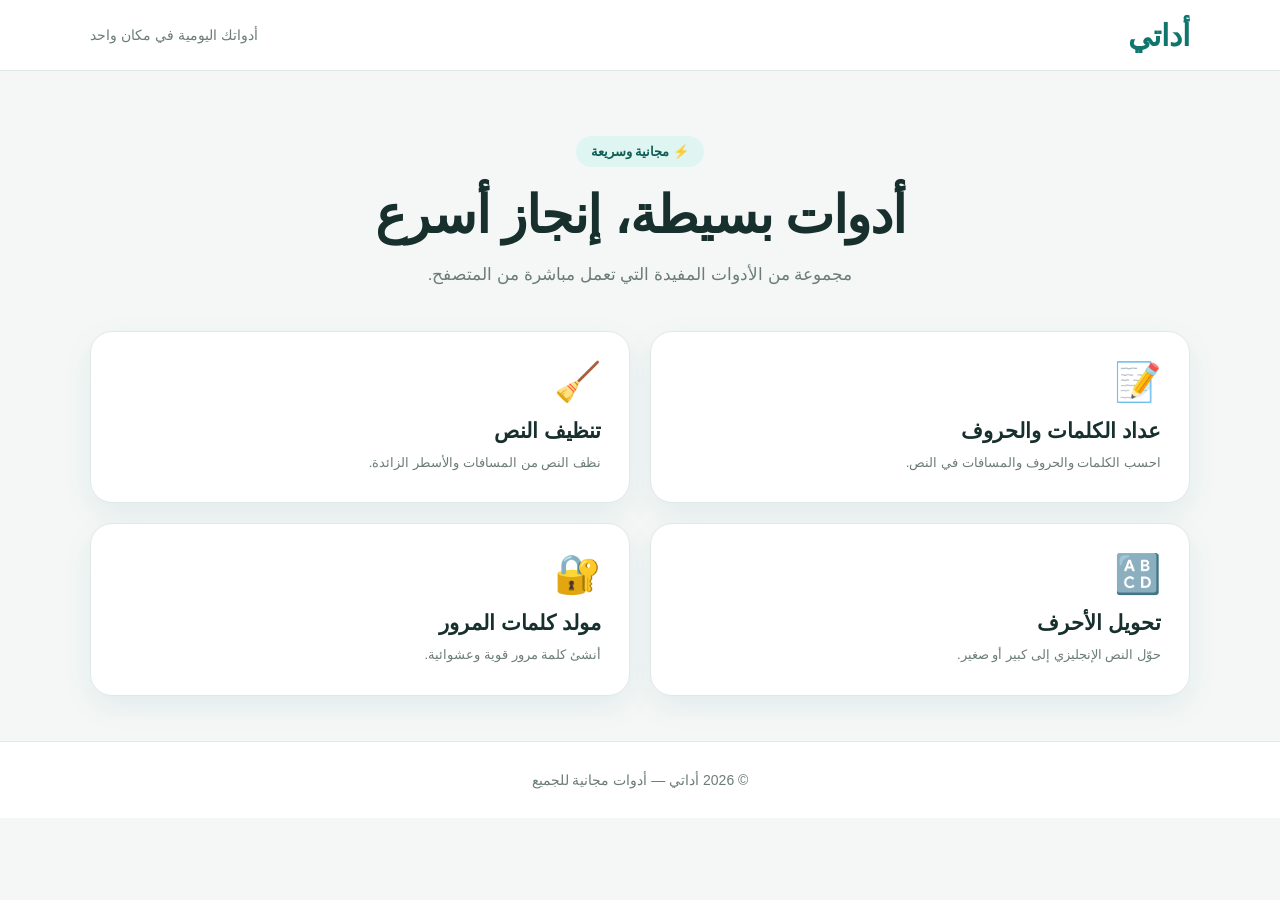
<file: index.html>
<!DOCTYPE html>
<html lang="ar" dir="rtl">
<head>
  <meta charset="UTF-8">
  <meta name="viewport" content="width=device-width, initial-scale=1.0">
  <meta name="description" content="أداتي - أدوات مجانية وسريعة للنصوص وكلمات المرور وغيرها.">
  <meta name="theme-color" content="#0f766e">
  <title>أداتي - أدوات مجانية</title>
  <link rel="stylesheet" href="style.css">
</head>

<body>

<header class="header">
  <div class="container nav">
    <div class="logo">أداتي</div>
    <div class="tagline">أدواتك اليومية في مكان واحد</div>
  </div>
</header>

<main class="container">

  <section class="hero">
    <span class="badge">⚡ مجانية وسريعة</span>
    <h1>أدوات بسيطة، إنجاز أسرع</h1>
    <p>مجموعة من الأدوات المفيدة التي تعمل مباشرة من المتصفح.</p>
  </section>

  <section class="tools-grid">

    <button class="tool-card" onclick="openTool('counter')">
      <span class="tool-icon">📝</span>
      <h2>عداد الكلمات والحروف</h2>
      <p>احسب الكلمات والحروف والمسافات في النص.</p>
    </button>

    <button class="tool-card" onclick="openTool('cleaner')">
      <span class="tool-icon">🧹</span>
      <h2>تنظيف النص</h2>
      <p>نظف النص من المسافات والأسطر الزائدة.</p>
    </button>

    <button class="tool-card" onclick="openTool('case')">
      <span class="tool-icon">🔠</span>
      <h2>تحويل الأحرف</h2>
      <p>حوّل النص الإنجليزي إلى كبير أو صغير.</p>
    </button>

    <button class="tool-card" onclick="openTool('password')">
      <span class="tool-icon">🔐</span>
      <h2>مولد كلمات المرور</h2>
      <p>أنشئ كلمة مرور قوية وعشوائية.</p>
    </button>

  </section>

  <section id="toolArea" class="tool-area hidden">

    <button class="back-btn" onclick="closeTool()">← العودة للأدوات</button>

    <div id="counterTool" class="tool hidden">
      <h2>📝 عداد الكلمات والحروف</h2>
      <textarea id="counterText" placeholder="اكتب أو الصق النص هنا..."></textarea>

      <div class="stats">
        <div><strong id="words">0</strong><span>كلمات</span></div>
        <div><strong id="chars">0</strong><span>حروف</span></div>
        <div><strong id="noSpaces">0</strong><span>بدون مسافات</span></div>
      </div>

      <div class="actions">
        <button onclick="copyText('counterText')">نسخ</button>
        <button onclick="clearText('counterText')">مسح</button>
      </div>
    </div>

    <div id="cleanerTool" class="tool hidden">
      <h2>🧹 تنظيف النص</h2>
      <textarea id="cleanText" placeholder="ضع النص الذي تريد تنظيفه هنا..."></textarea>

      <div class="actions">
        <button onclick="cleanText()">تنظيف النص</button>
        <button onclick="copyText('cleanText')">نسخ</button>
        <button onclick="clearText('cleanText')">مسح</button>
      </div>
    </div>

    <div id="caseTool" class="tool hidden">
      <h2>🔠 تحويل الأحرف الإنجليزية</h2>
      <textarea id="caseText" placeholder="اكتب النص الإنجليزي هنا..."></textarea>

      <div class="actions">
        <button onclick="changeCase('upper')">UPPERCASE</button>
        <button onclick="changeCase('lower')">lowercase</button>
        <button onclick="copyText('caseText')">نسخ</button>
      </div>
    </div>

    <div id="passwordTool" class="tool hidden">
      <h2>🔐 مولد كلمات المرور</h2>

      <div class="password-box">
        <input id="passwordResult" readonly value="">
        <button onclick="generatePassword()">توليد</button>
      </div>

      <label class="range-label">
        طول كلمة المرور:
        <strong id="lengthValue">16</strong>
      </label>

      <input
        id="passwordLength"
        type="range"
        min="6"
        max="40"
        value="16"
        oninput="updateLength()"
      >

      <div class="password-options">
        <label><input type="checkbox" id="upper" checked> أحرف كبيرة</label>
        <label><input type="checkbox" id="lower" checked> أحرف صغيرة</label>
        <label><input type="checkbox" id="numbers" checked> أرقام</label>
        <label><input type="checkbox" id="symbols" checked> رموز</label>
      </div>
    </div>

  </section>

</main>

<footer>
  <div class="container">
    © 2026 أداتي — أدوات مجانية للجميع
  </div>
</footer>

<script src="app.js"></script>
</body>
</html>
</file>
<file: style.css>
* {
  box-sizing: border-box;
  margin: 0;
  padding: 0;
}

:root {
  --primary: #0f766e;
  --primary-dark: #115e59;
  --bg: #f4f7f6;
  --card: #ffffff;
  --text: #17302d;
  --muted: #6b7c79;
  --border: #e1e9e7;
  --shadow: 0 10px 30px rgba(15, 118, 110, 0.08);
}

body {
  font-family: Arial, "Tahoma", sans-serif;
  background: var(--bg);
  color: var(--text);
  min-height: 100vh;
}

.container {
  width: min(1100px, 92%);
  margin: auto;
}

.header {
  background: var(--card);
  border-bottom: 1px solid var(--border);
  position: sticky;
  top: 0;
  z-index: 10;
}

.nav {
  min-height: 70px;
  display: flex;
  align-items: center;
  justify-content: space-between;
  gap: 20px;
}

.logo {
  font-size: 30px;
  font-weight: 900;
  color: var(--primary);
}

.tagline {
  color: var(--muted);
  font-size: 14px;
}

.hero {
  text-align: center;
  padding: 65px 15px 40px;
}

.badge {
  display: inline-block;
  background: #dff5f1;
  color: var(--primary-dark);
  padding: 8px 15px;
  border-radius: 30px;
  font-size: 13px;
  font-weight: bold;
  margin-bottom: 18px;
}

.hero h1 {
  font-size: clamp(32px, 6vw, 52px);
  margin-bottom: 15px;
  letter-spacing: -1px;
}

.hero p {
  color: var(--muted);
  font-size: 17px;
  line-height: 1.8;
}

.tools-grid {
  display: grid;
  grid-template-columns: repeat(2, 1fr);
  gap: 20px;
  padding-bottom: 45px;
}

.tool-card {
  border: 1px solid var(--border);
  background: var(--card);
  border-radius: 22px;
  padding: 28px;
  text-align: right;
  cursor: pointer;
  box-shadow: var(--shadow);
  transition: 0.25s ease;
  color: var(--text);
}

.tool-card:hover {
  transform: translateY(-5px);
  border-color: var(--primary);
}

.tool-icon {
  display: block;
  font-size: 38px;
  margin-bottom: 15px;
}

.tool-card h2 {
  font-size: 21px;
  margin-bottom: 9px;
}

.tool-card p {
  color: var(--muted);
  line-height: 1.7;
}

.tool-area {
  background: var(--card);
  border: 1px solid var(--border);
  border-radius: 24px;
  padding: 25px;
  margin-bottom: 50px;
  box-shadow: var(--shadow);
}

.hidden {
  display: none !important;
}

.back-btn {
  border: 0;
  background: #edf4f2;
  color: var(--primary-dark);
  padding: 10px 16px;
  border-radius: 12px;
  cursor: pointer;
  margin-bottom: 25px;
  font-weight: bold;
}

.tool h2 {
  margin-bottom: 18px;
  font-size: 25px;
}

textarea {
  width: 100%;
  min-height: 260px;
  resize: vertical;
  border: 1px solid var(--border);
  border-radius: 16px;
  padding: 18px;
  font-size: 16px;
  line-height: 1.8;
  outline: none;
  background: #fbfdfc;
  color: var(--text);
}

textarea:focus {
  border-color: var(--primary);
}

.stats {
  display: grid;
  grid-template-columns: repeat(3, 1fr);
  gap: 12px;
  margin-top: 15px;
}

.stats div {
  background: #f2f7f6;
  padding: 18px;
  border-radius: 15px;
  text-align: center;
}

.stats strong {
  display: block;
  color: var(--primary);
  font-size: 25px;
  margin-bottom: 5px;
}

.stats span {
  color: var(--muted);
  font-size: 13px;
}

.actions {
  display: flex;
  flex-wrap: wrap;
  gap: 10px;
  margin-top: 15px;
}

.actions button,
.password-box button {
  border: 0;
  background: var(--primary);
  color: white;
  padding: 12px 19px;
  border-radius: 12px;
  cursor: pointer;
  font-weight: bold;
}

.actions button:hover,
.password-box button:hover {
  background: var(--primary-dark);
}

.password-box {
  display: flex;
  gap: 10px;
  margin-bottom: 25px;
}

.password-box input {
  flex: 1;
  min-width: 0;
  border: 1px solid var(--border);
  border-radius: 12px;
  padding: 14px;
  font-size: 18px;
  direction: ltr;
  text-align: center;
  background: #f8fbfa;
}

.range-label {
  display: block;
  margin-bottom: 10px;
}

#passwordLength {
  width: 100%;
  accent-color: var(--primary);
}

.password-options {
  display: grid;
  grid-template-columns: repeat(2, 1fr);
  gap: 12px;
  margin-top: 22px;
}

.password-options label {
  background: #f2f7f6;
  padding: 14px;
  border-radius: 12px;
}

footer {
  text-align: center;
  color: var(--muted);
  padding: 30px 0;
  border-top: 1px solid var(--border);
  background: white;
  font-size: 14px;
}

@media (max-width: 700px) {
  .nav {
    min-height: 60px;
  }

  .logo {
    font-size: 25px;
  }

  .tagline {
    font-size: 12px;
  }

  .hero {
    padding-top: 45px;
  }

  .tools-grid {
    grid-template-columns: 1fr;
  }

  .stats {
    grid-template-columns: 1fr;
  }

  .password-box {
    flex-direction: column;
  }

  .password-options {
    grid-template-columns: 1fr;
  }

  .tool-area {
    padding: 18px;
  }
}
</file>
